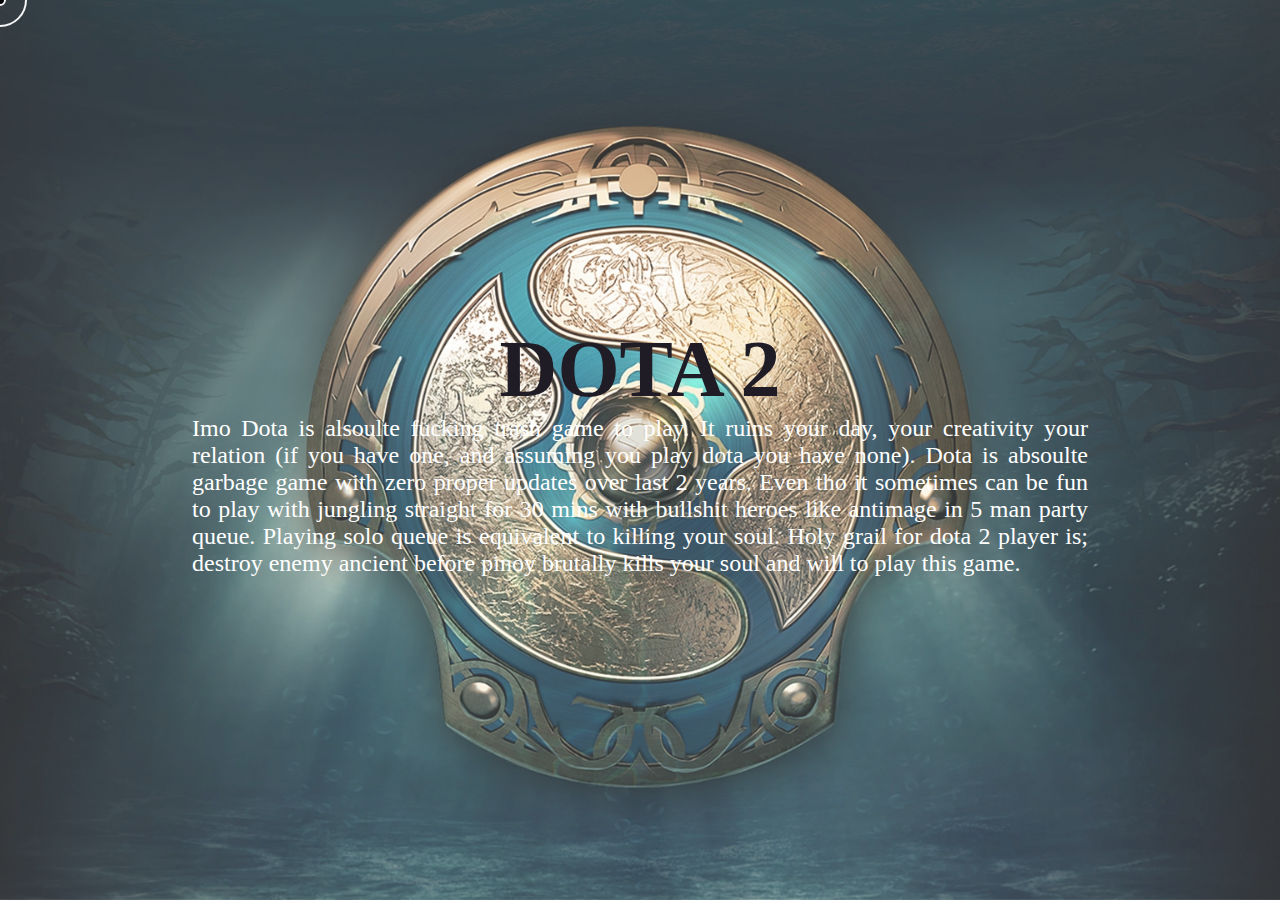
<file: curson-follow-on-mouseMove/index.html>
<html lang="en">
<head>
    <meta charset="UTF-8">
    <meta http-equiv="X-UA-Compatible" content="IE=edge">
    <meta name="viewport" content="width=device-width, initial-scale=1.0">
    <title>Document</title>
    <link rel="stylesheet" href="style.css">
    <link rel="preconnect" href="https://fonts.googleapis.com">
<link rel="preconnect" href="https://fonts.gstatic.com" crossorigin>
<link href="https://fonts.googleapis.com/css2?family=Tilt+Prism&display=swap" rel="stylesheet">
</head>
<body>
    <div class="content">
        <h1>DOTA 2</h1>
        <p>Imo Dota is alsoulte fucking trash game to play. It ruins your day, your creativity 
            your relation (if you have one, and assuming you play dota you have none). Dota is absoulte 
        garbage game with zero proper updates over last 2 years. Even tho it sometimes can be fun to play
        with jungling straight for 30 mins with bullshit heroes like antimage in 5 man party queue. Playing 
        solo queue is equivalent to killing your soul. Holy grail for dota 2 player is; destroy enemy ancient 
        before pinoy brutally kills your soul and will to play this game.
        </p>
    </div>
    <div class="cursor1"></div>
    <div class="cursor2"></div>
    <script src="app.js"></script>
</body>
</html>
</file>
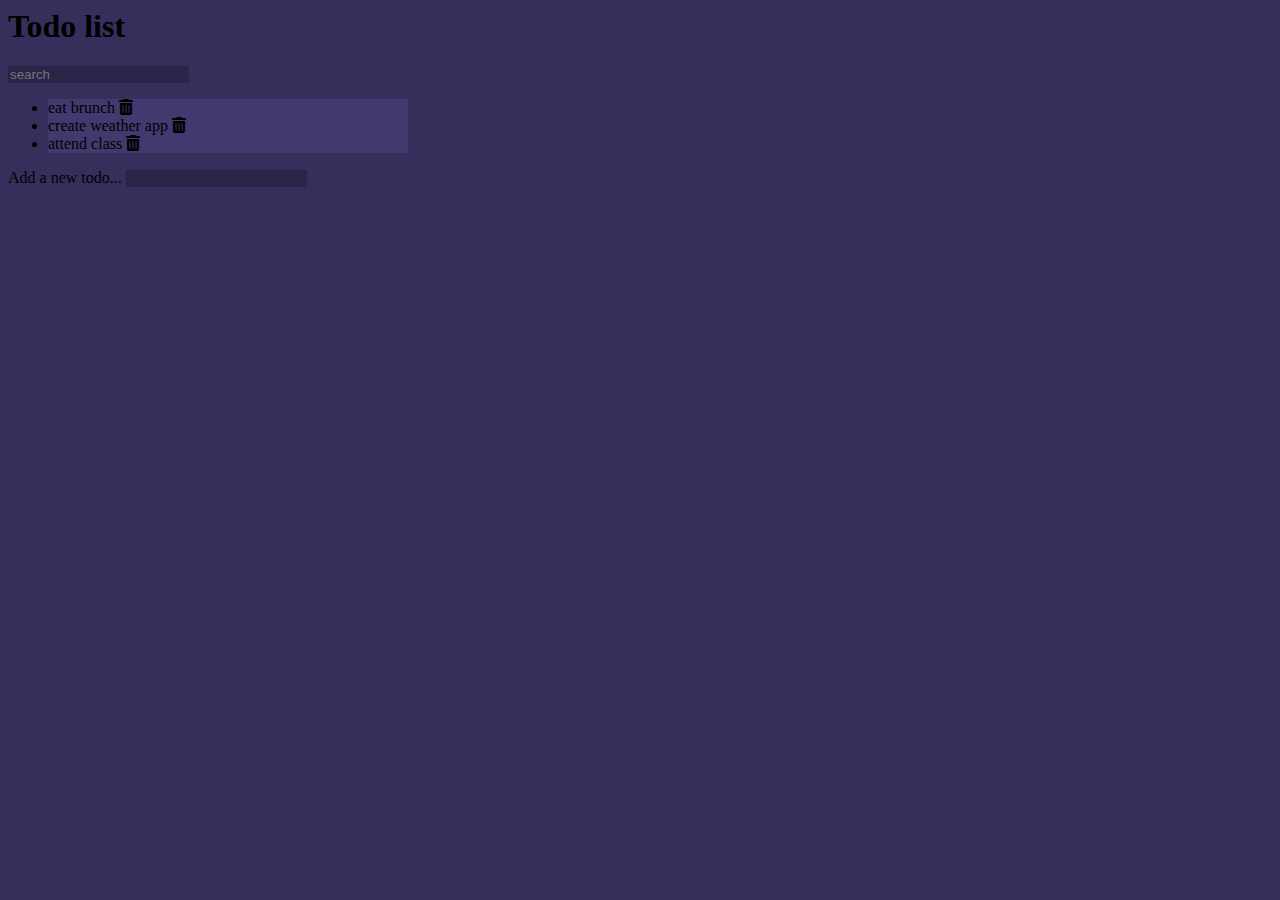
<file: todo-list/index.html>
<html lang="en">
<head>
    <meta charset="UTF-8">
    <meta http-equiv="X-UA-Compatible" content="IE=edge">
    <meta name="viewport" content="width=device-width, initial-scale=1.0">
    <link href="https://cdn.jsdelivr.net/npm/bootstrap@5.3.0-alpha1/dist/css/bootstrap.min.css" rel="stylesheet" integrity="sha384-GLhlTQ8iRABdZLl6O3oVMWSktQOp6b7In1Zl3/Jr59b6EGGoI1aFkw7cmDA6j6gD" crossorigin="anonymous">
   <link rel="stylesheet" href="style.css">
   <link rel="stylesheet" href="https://cdnjs.cloudflare.com/ajax/libs/font-awesome/6.3.0/css/all.min.css">
  
    <title>Document</title>
</head>



<body>
<div class="container">
  <header class="text-center text-light my-4">
    <h1 class="mb-4">Todo list</h1>
    <form class="search">
        <input  class="form-control m-auto" name="search" placeholder="search" type="text">
    </form>
  </header>
  <ul class="list-group todos mx-auto ">
    <li class="list-group-item d-flex justify-content-between align-items-center text-light ">
        <span >eat brunch</span>
        <i class="fa-solid fa-trash-can delete"></i>
    </li>
    <li class="list-group-item d-flex justify-content-between align-items-center text-light">
        <span>create weather app</span>
        <i class="fa-solid fa-trash-can delete"></i>
    </li>
    <li class="list-group-item d-flex justify-content-between align-items-center text-light">
        <span>attend class</span>
        <i class="fa-solid fa-trash-can delete"></i>

    </li>
    </ul>
    <form class="add text-center my-4">
        <label class="text-light my-4 fs-4">Add a new todo...</label>
        <input type="text" class="form-control m-auto" name="add">
    </form>
</div>

    <script src="main.js"></script>
</body>
</html>
</file>
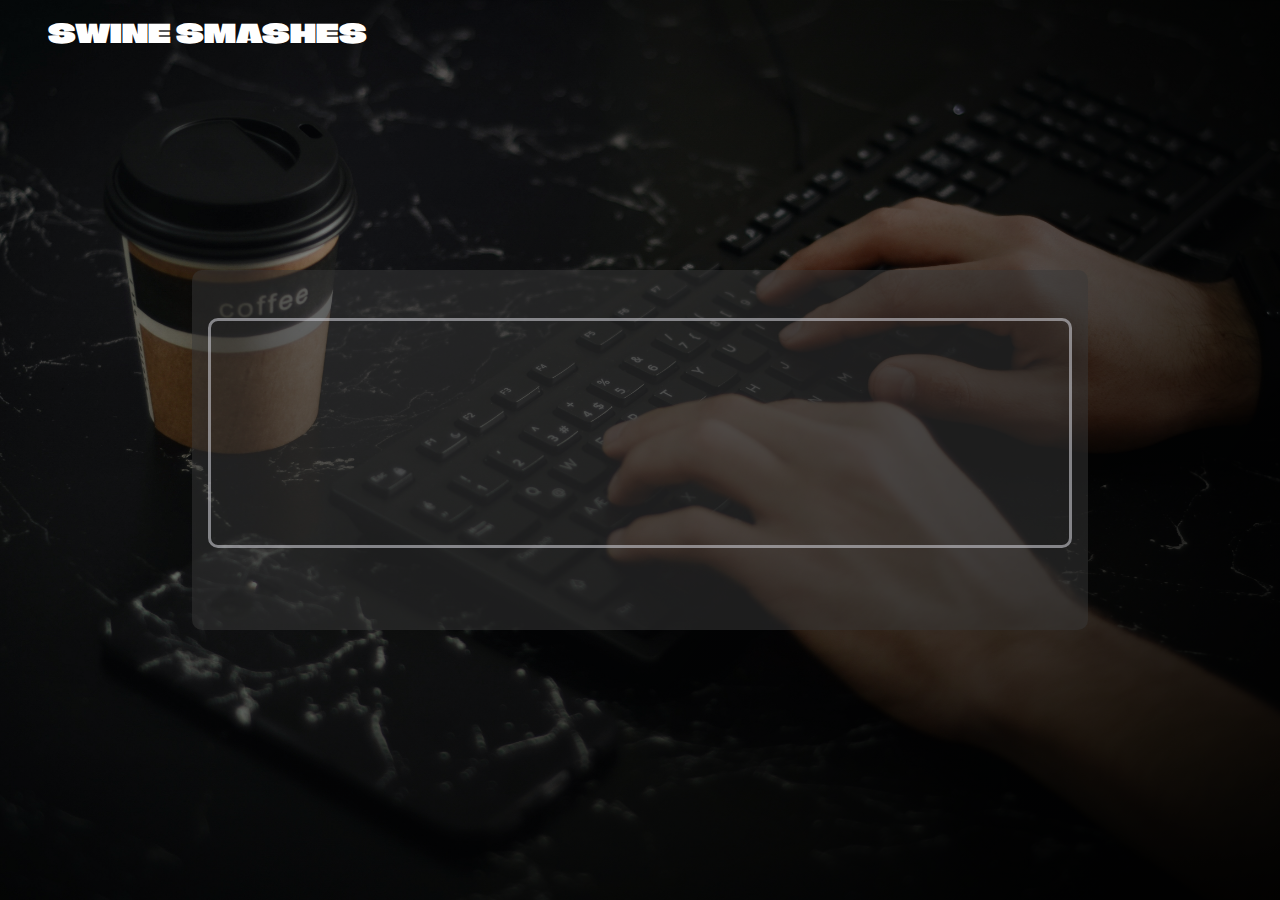
<file: typing-site/index.html>
<html lang="en">
<head>
    <meta charset="UTF-8">
    <meta http-equiv="X-UA-Compatible" content="IE=edge">
    <meta name="viewport" content="width=device-width, initial-scale=1.0">
    <title>Document</title>
    <link rel="preconnect" href="https://fonts.googleapis.com">
    <link rel="stylesheet" href="https://cdnjs.cloudflare.com/ajax/libs/font-awesome/6.3.0/css/all.min.css" integrity="sha512-SzlrxWUlpfuzQ+pcUCosxcglQRNAq/DZjVsC0lE40xsADsfeQoEypE+enwcOiGjk/bSuGGKHEyjSoQ1zVisanQ==" crossorigin="anonymous" referrerpolicy="no-referrer" />
<link rel="preconnect" href="https://fonts.gstatic.com" crossorigin>
<link href="https://fonts.googleapis.com/css2?family=Climate+Crisis&display=swap" rel="stylesheet">
    <link rel="stylesheet" href="style.css">
</head>
<body>
 <div class="heading">Swine Smashes</div>
   <div class="timer" id="timer">
 
   </div>
   <div class="text-container" id="text-container">
        <div class="quote-display">
            
        </div>
        <textarea name="quoteInput" id="quoteInput" autofocus >quote</textarea>
      
        </div>
   </div>
   <i class="fa-solid fa-rotate reload-button"></i>
   <i class="fa-sharp fa-solid fa-forward forward-button"></i>
   <script src="app.js"></script>
</body>
</html>
</file>
<file: curson-follow-on-mouseMove/style.css>
* {
    margin: 0;
    padding: 0;

}

body {

    color: white;
    display: flex;
    text-align: center;
    justify-content: center;
    align-content: center;
 
    font-family: 'Climate Crisis', cursive;

}

body::before {
    background-image: url('wallpaper.jpg');
    background-size: cover;
    background-position: center;
    content: "";
    position: absolute;
    top: 0;
    bottom: 0;
    right: 0;
    left: 0;
    z-index: -1;
    opacity: 0.8;
  
}
.content
{
    align-self: center;
    font-size: 1.5rem;
    width: 70%;
    margin-top: 0rem auto;
text-align: justify;
color: white


    

}
.content h1{
    font-size: 5rem;
    color: rgb(31, 28, 37);
    text-align: center;
    
}
.cursor1
{
    position: fixed;
    width: 50px;
    height: 50px;
    border: 2px solid whitesmoke;
    top: 0;
    left: 0;
    border-radius:50% ;
    pointer-events: none;
    transform: translate(-50%,-50%);
    transition: 20ms;
}
.cursor2
{
    position: fixed;
    width: 8px;
    height: 8px;
    border: 2px solid whitesmoke;
   top: 0;
    left: 0;
    border-radius:50% ;
    transform: translate(-50%,-50%);
    transition: 50ms;
    background-color: black;

}
.mouseSize
{
    width: 30px;
    height: 30px;
  
}
.content:hover ~.cursor1
{
    background-color: black;
opacity: 0.5;
}

.content:hover ~.cursor2
{
    opacity: 0;
}
</file>
<file: todo-list/style.css>
body{
    background-color: #352f5b;
}
.container
{
    max-width: 400px;
}
input[type=text]
,input[type=text]:focus
{
color: #fff;
border: none;
background-color: rgba(0,0,0,0.2);
max-width:400px;
}
.todos li
{
background-color: #423a6f;
}
.delete
{
    cursor: pointer;
}
.filterText
{
    display: none !important;
}
li:hover{
    background-color: #4b4282;
}
</file>
<file: typing-site/style.css>
*
{
  margin: 0;
    padding: 0;
    box-sizing: border-box;
}
body
{
  background:linear-gradient(125deg,rgba(0,0,0,0.1),rgba(0,0,0,0.9)),url('write.jpg');
    background-position: center;
    background-repeat: no-repeat;
    background-size: cover;
   display: flex;
   justify-content: center;
   align-items: center;
   color: white;
   font-family: 'Gill Sans', 'Gill Sans MT', Calibri, 'Trebuchet MS', sans-serif;
}
.heading
{
  position:absolute;
  top: 1rem;
  left: 3rem;
  text-transform: uppercase;
  font-size: 1.6rem;
  font-family: 'Climate Crisis', cursive;
}
.timer
{
  position: absolute;
  top: 3rem;
  font-size: 3rem;
  font-weight: bold;
}
.text-container
{
  display: flex;
  flex-direction: column;
  gap: 2rem;
  background-color: rgba(55,55,55,0.5);
  padding: 1rem;
  border-radius: 10px ;
  width: 70%;
  height: 40%;

  }
  .text-container textarea
  {
    resize: none;
    padding: 0.5;
    width: 100%;
    height: 70%;
    background-color: transparent;
    outline: none;
    border-radius: 10px;
    color: white;
    padding: 0.8rem;
    font-size: 1.1rem;
  }

.quote-display
{
  font-size: 1.2rem;
  position: relative;
  left: 1rem;
  font-weight: bold;
  letter-spacing: 0.2rem;
  line-height: 2rem;

}

  .text-container textarea:focus
  {
    border: 3px solid rgba(200,200,206,0.6);
  }                                        

  .correct
  {
    color: greenyellow;
  }
  
  .incorrect
  {
    color: white;
    background-color:orangered ;
  }
  .reload-button
  {
    position: relative;
    top: 13rem;
    left: -40rem;
   font-size: 2rem;
  }

  .reload-button:hover{
    color: rgb(145, 134, 130);
  }
  .forward-button
  {
    position: relative;
    top: 13rem;
    left: -33rem;
   font-size: 2rem;
  }
  .forward-button:hover{
    color: rgb(91, 87, 85);
    
  }
</file>
